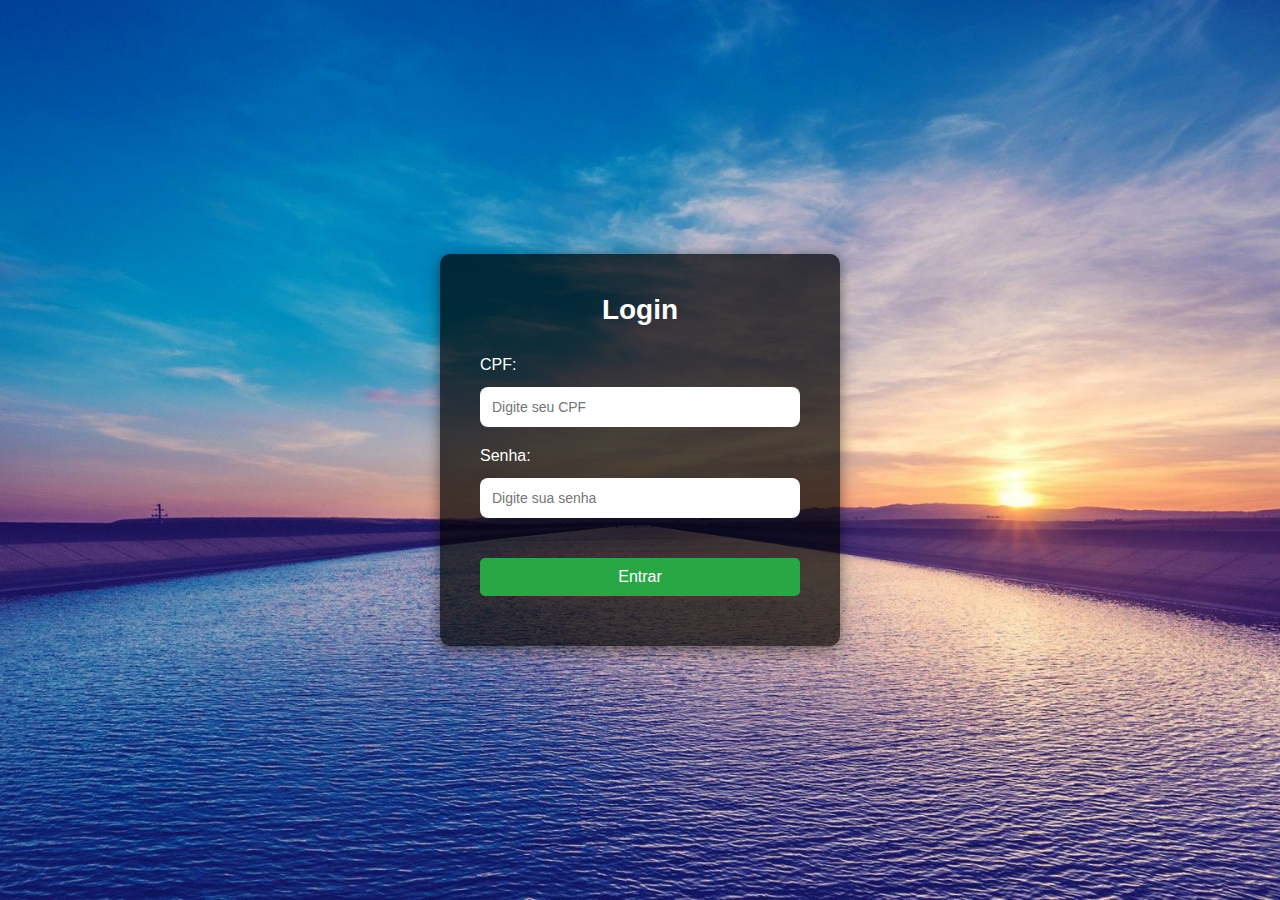
<file: index.html>
<!DOCTYPE html>
<html lang="pt-BR">
<head>
  <meta charset="UTF-8">
  <meta name="viewport" content="width=device-width, initial-scale=1.0">
  <title>Login</title>
  <link rel="stylesheet" href="index.css"> 
</head>
<body>
  <div class="login-container">
    <div class="login-box">
      <h1>Login</h1>

      <form id="login-form">
        <div class="input-group">
          <label for="cpf">CPF:</label>
          <input type="text" id="cpf" name="cpf" placeholder="Digite seu CPF" required>
        </div>

        <div class="input-group">
          <label for="password">Senha:</label>
          <input type="password" id="password" name="password" placeholder="Digite sua senha" required>
        </div>

        <button type="submit" class="btn">Entrar</button>
        <p id="error-message" class="error"></p>
      </form>
    </div>
  </div>

  <script>
    const users = [
      { cpf: '12345678900', password: 'senha123' },
      { cpf: '98765432100', password: 'senha456' }
    ];

    document.getElementById('login-form').addEventListener('submit', function(e) {
      e.preventDefault();

      const cpf = document.getElementById('cpf').value;
      const password = document.getElementById('password').value;

      const user = users.find(u => u.cpf === cpf && u.password === password);

      if (user) {
        window.location.href = 'servicos.html'; 
      } else {
        document.getElementById('error-message').textContent = 'CPF ou senha incorretos.';
      }
    });
  </script>
</body>
</html>
</file>
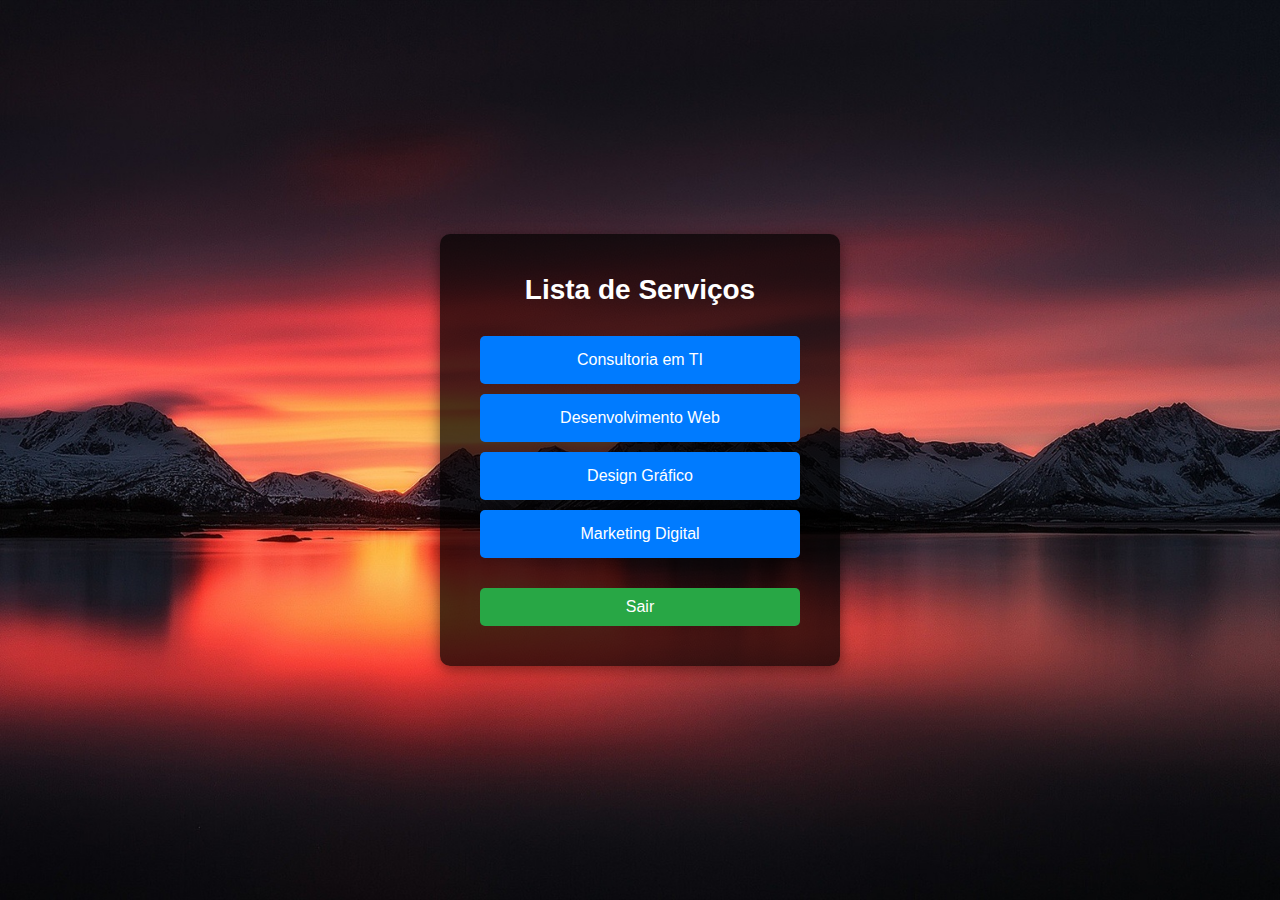
<file: servicos.html>
<!DOCTYPE html>
<html lang="pt-BR">
<head>
  <meta charset="UTF-8">
  <meta name="viewport" content="width=device-width, initial-scale=1.0">
  <title>Serviços</title>
  <link rel="stylesheet" href="servicos.css">
</head>
<body>
  <div class="service-container">
    <div class="service-box">
      <h1>Lista de Serviços</h1>

      <ul id="service-list"></ul>

      <button id="logout-btn" class="btn logout-btn">Sair</button>
    </div>
  </div>

  <script>
    const services = [
      'Consultoria em TI',
      'Desenvolvimento Web',
      'Design Gráfico',
      'Marketing Digital'
    ];

    const serviceList = document.getElementById('service-list');
    services.forEach(service => {
      const li = document.createElement('li');
      li.textContent = service;
      serviceList.appendChild(li);
    });

    document.getElementById('logout-btn').addEventListener('click', function() {
      window.location.href = 'index.html'; 
    });
  </script>
</body>
</html>
</file>
<file: index.css>
/* Geral */
* {
  margin: 0;
  padding: 0;
  box-sizing: border-box;
}

body {
  font-family: 'Arial', sans-serif;
  background-image: url('imagens/imagem-login.jpg'); 
  background-size: cover;
  background-position: center;
  display: flex;
  justify-content: center;
  align-items: center;
  height: 100vh;
  color: #fff;
}

.login-container {
  background-color: rgba(0, 0, 0, 0.7);
  border-radius: 10px;
  padding: 40px;
  width: 100%;
  max-width: 400px;
  text-align: center;
  box-shadow: 0px 4px 15px rgba(0, 0, 0, 0.5);
}

h1 {
  font-size: 28px;
  margin-bottom: 30px;
}

.input-group {
  margin-bottom: 20px;
  text-align: left;
}

.input-group label {
  display: block;
  font-size: 16px;
  margin-bottom: 5px;
}

input[type="text"], input[type="password"] {
  width: 100%;
  padding: 12px;
  border-radius: 8px;
  border: none;
  font-size: 14px;
  margin-top: 8px;
}

button.btn {
  background-color: #28a745;
  color: white;
  padding: 10px;
  border: none;
  border-radius: 5px;
  font-size: 16px;
  cursor: pointer;
  width: 100%;
  margin-top: 20px;
}

button.btn:hover {
  background-color: #218838;
}

.error {
  color: #ff4f4f;
  font-size: 14px;
  margin-top: 10px;
}
</file>
<file: servicos.css>
/* Geral */
* {
    margin: 0;
    padding: 0;
    box-sizing: border-box;
  }
  
  body {
    font-family: 'Arial', sans-serif;
    background-image: url('imagens/imagem-servico.jpg'); 
    background-size: cover;
    background-position: center;
    display: flex;
    justify-content: center;
    align-items: center;
    height: 100vh;
    color: #fff;
  }
  

  .service-container {
    background-color: rgba(0, 0, 0, 0.7);
    border-radius: 10px;
    padding: 40px;
    width: 100%;
    max-width: 400px;
    text-align: center;
    box-shadow: 0px 4px 15px rgba(0, 0, 0, 0.5);
  }
  
  h1 {
    font-size: 28px;
    margin-bottom: 30px;
  }
  
  ul {
    list-style-type: none;
    padding: 0;
    margin-top: 20px;
  }
  
  ul li {
    background-color: #007bff;
    padding: 15px;
    border-radius: 5px;
    margin-bottom: 10px;
    font-size: 16px;
  }
  
  ul li:hover {
    background-color: #0056b3;
  }
  
  button.btn {
    background-color: #28a745;
    color: white;
    padding: 10px;
    border: none;
    border-radius: 5px;
    font-size: 16px;
    cursor: pointer;
    width: 100%;
    margin-top: 20px;
  }
  
  button.btn:hover {
    background-color: #218838;
  }
  
  .logout-btn {
    background-color: #dc3545;
  }
  
  .logout-btn:hover {
    background-color: #c82333;
  }
</file>
